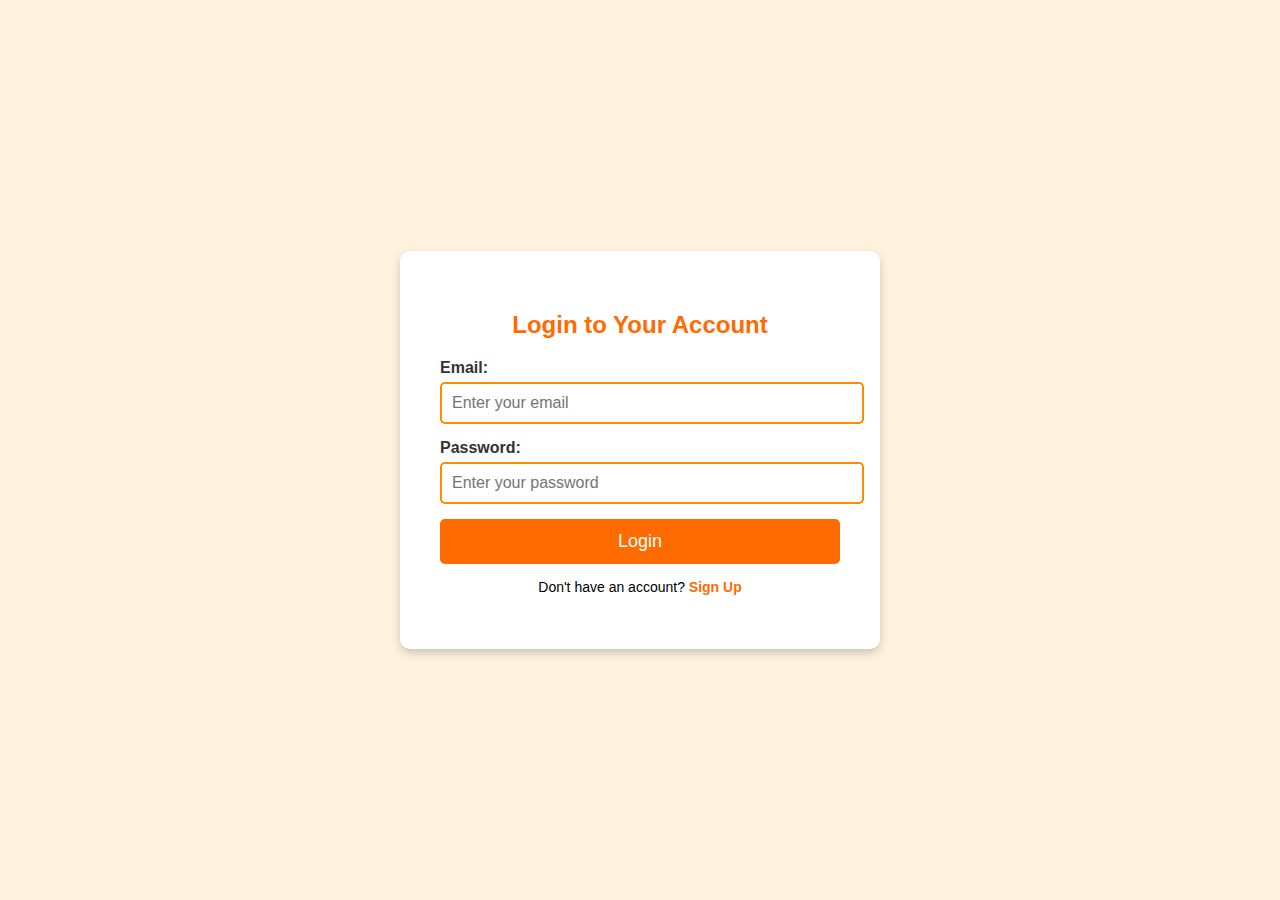
<file: login.html>
<!DOCTYPE html>
<html lang="en">
<head>
    <meta charset="UTF-8">
    <meta name="viewport" content="width=device-width, initial-scale=1.0">
    <title>Login | Student Portal</title>
    <link rel="stylesheet" href="login.css">
    <script defer src="login.js"></script>
</head>
<body>

    <div class="login-container">
        <h2>Login to Your Account</h2>
        <form id="loginForm">
            <div class="input-group">
                <label for="email">Email:</label>
                <input type="email" id="email" placeholder="Enter your email" required>
            </div>
            
            <div class="input-group">
                <label for="password">Password:</label>
                <input type="password" id="password" placeholder="Enter your password" required>
            </div>

            <button type="submit">Login</button>

            <p class="signup-link">Don't have an account? <a href="signup.html">Sign Up</a></p>
        </form>
    </div>

</body>
</html>
</file>
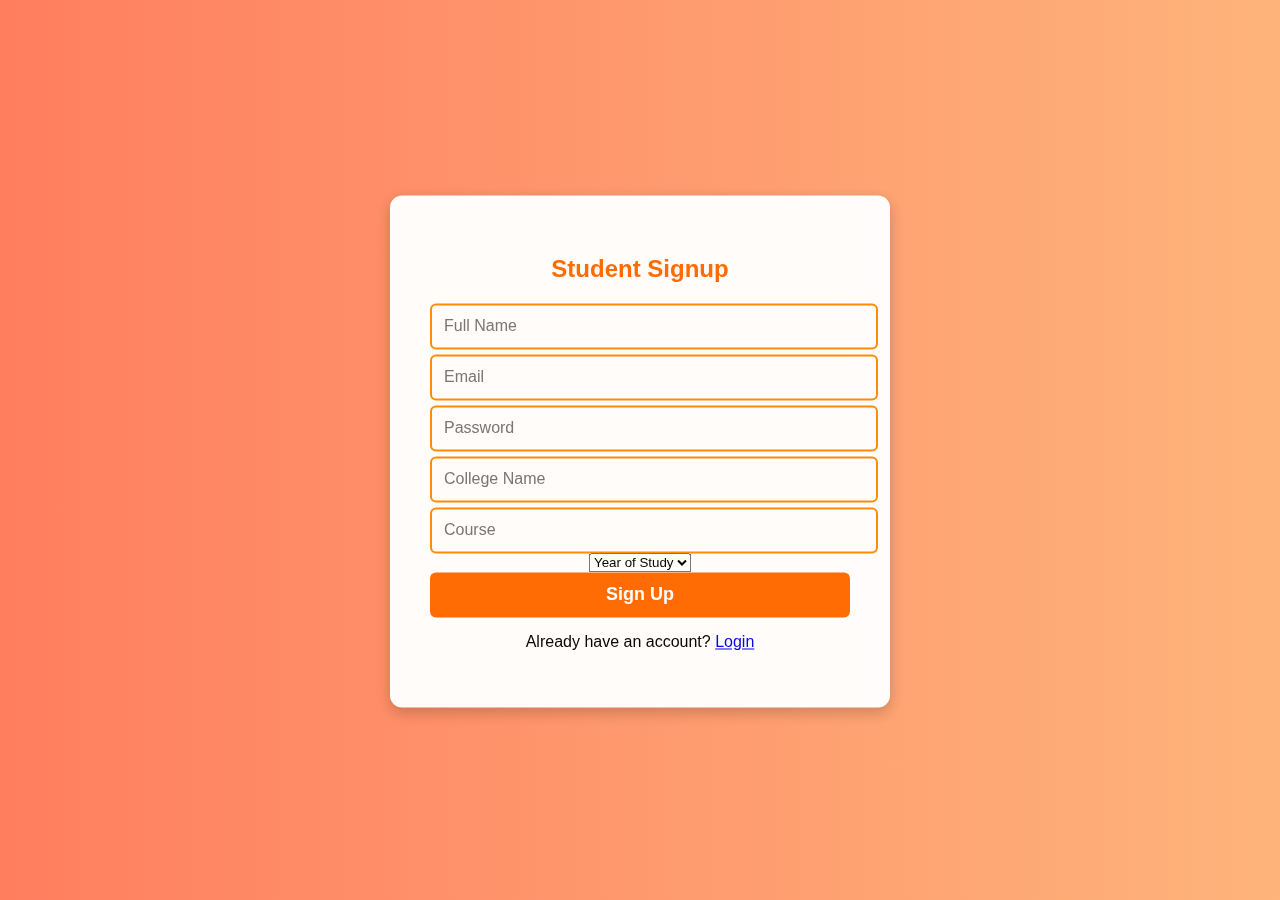
<file: signup.html>
<!DOCTYPE html>
<html lang="en">
<head>
    <meta charset="UTF-8">
    <meta name="viewport" content="width=device-width, initial-scale=1.0">
    <title>Signup Page</title>
    <link rel="stylesheet" href="signup.css">
</head>
<body>
    <div class="signup-container">
        <h2>Student Signup</h2>
        <form id="signup-form">
            <input type="text" id="name" placeholder="Full Name" required>
            <input type="email" id="email" placeholder="Email" required>
            <input type="password" id="password" placeholder="Password" required>
            <input type="text" id="college" placeholder="College Name" required>
            <input type="text" id="course" placeholder="Course" required>
            <select id="year" required>
                <option value="" disabled selected>Year of Study</option>
                <option value="1">1st Year</option>
                <option value="2">2nd Year</option>
                <option value="3">3rd Year</option>
                <option value="4">4th Year</option>
            </select>
            <button type="submit" class="signup-btn">Sign Up</button>
        </form>
        <p>Already have an account? <a href="login.html">Login</a></p>
    </div>
    <script src="https://cdnjs.cloudflare.com/ajax/libs/gsap/3.12.2/gsap.min.js"></script>
    <script src="signup.js"></script>
</body>
</html>
</file>
<file: login.css>
/* General Styling */
body {
    font-family: 'Poppins', sans-serif;
    margin: 0;
    padding: 0;
    background-color: #fff3e0;
    display: flex;
    justify-content: center;
    align-items: center;
    height: 100vh;
}

/* Login Container */
.login-container {
    background: white;
    padding: 40px;
    border-radius: 10px;
    box-shadow: 0 4px 10px rgba(0, 0, 0, 0.2);
    text-align: center;
    max-width: 400px;
    width: 100%;
}

/* Heading */
h2 {
    margin-bottom: 20px;
    color: #ff6b00;
}

/* Input Fields */
.input-group {
    margin-bottom: 15px;
    text-align: left;
}

label {
    display: block;
    font-weight: bold;
    color: #333;
}

input {
    width: 100%;
    padding: 10px;
    border: 2px solid #ff8c00;
    border-radius: 5px;
    font-size: 16px;
    margin-top: 5px;
}

input:focus {
    outline: none;
    border-color: #ff6b00;
}

/* Login Button */
button {
    width: 100%;
    padding: 12px;
    background: #ff6b00;
    color: white;
    border: none;
    border-radius: 5px;
    font-size: 18px;
    cursor: pointer;
    transition: background 0.3s;
}

button:hover {
    background: #ff8c00;
}

/* Signup Link */
.signup-link {
    margin-top: 15px;
    font-size: 14px;
}

.signup-link a {
    color: #ff6b00;
    text-decoration: none;
    font-weight: bold;
}

.signup-link a:hover {
    text-decoration: underline;
}
</file>
<file: signup.css>
/* General Styling */
body {
    font-family: 'Poppins', sans-serif;
    margin: 0;
    padding: 0;
    background: linear-gradient(to right, #ff7e5f, #feb47b);
    display: flex;
    justify-content: center;
    align-items: center;
    height: 100vh;
}

/* Signup Container */
.signup-container {
    background: white;
    padding: 40px;
    border-radius: 12px;
    box-shadow: 0 5px 15px rgba(0, 0, 0, 0.2);
    text-align: center;
    max-width: 420px;
    width: 100%;
    transition: transform 0.3s ease;
}

.signup-container:hover {
    transform: scale(1.02);
}

/* Heading */
h2 {
    margin-bottom: 15px;
    color: #ff6b00;
    font-size: 24px;
}

/* Input Fields */
.input-group {
    margin-bottom: 15px;
    text-align: left;
}

label {
    display: block;
    font-weight: 600;
    color: #333;
    font-size: 14px;
}

input {
    width: 100%;
    padding: 12px;
    border: 2px solid #ff8c00;
    border-radius: 6px;
    font-size: 16px;
    margin-top: 5px;
    transition: border 0.3s ease;
}

input:focus {
    outline: none;
    border-color: #ff6b00;
    box-shadow: 0 0 5px rgba(255, 107, 0, 0.5);
}

/* Signup Button */
button {
    width: 100%;
    padding: 12px;
    background: #ff6b00;
    color: white;
    border: none;
    border-radius: 6px;
    font-size: 18px;
    font-weight: 600;
    cursor: pointer;
    transition: background 0.3s ease, transform 0.2s ease;
}

button:hover {
    background: #ff8c00;
    transform: translateY(-2px);
}

/* Already have an account? */
.login-link {
    margin-top: 15px;
    font-size: 14px;
}

.login-link a {
    color: #ff6b00;
    text-decoration: none;
    font-weight: bold;
}

.login-link a:hover {
    text-decoration: underline;
}

/* Responsive Design */
@media (max-width: 480px) {
    .signup-container {
        padding: 30px;
    }

    h2 {
        font-size: 22px;
    }

    input {
        font-size: 14px;
    }

    button {
        font-size: 16px;
    }
}
</file>
